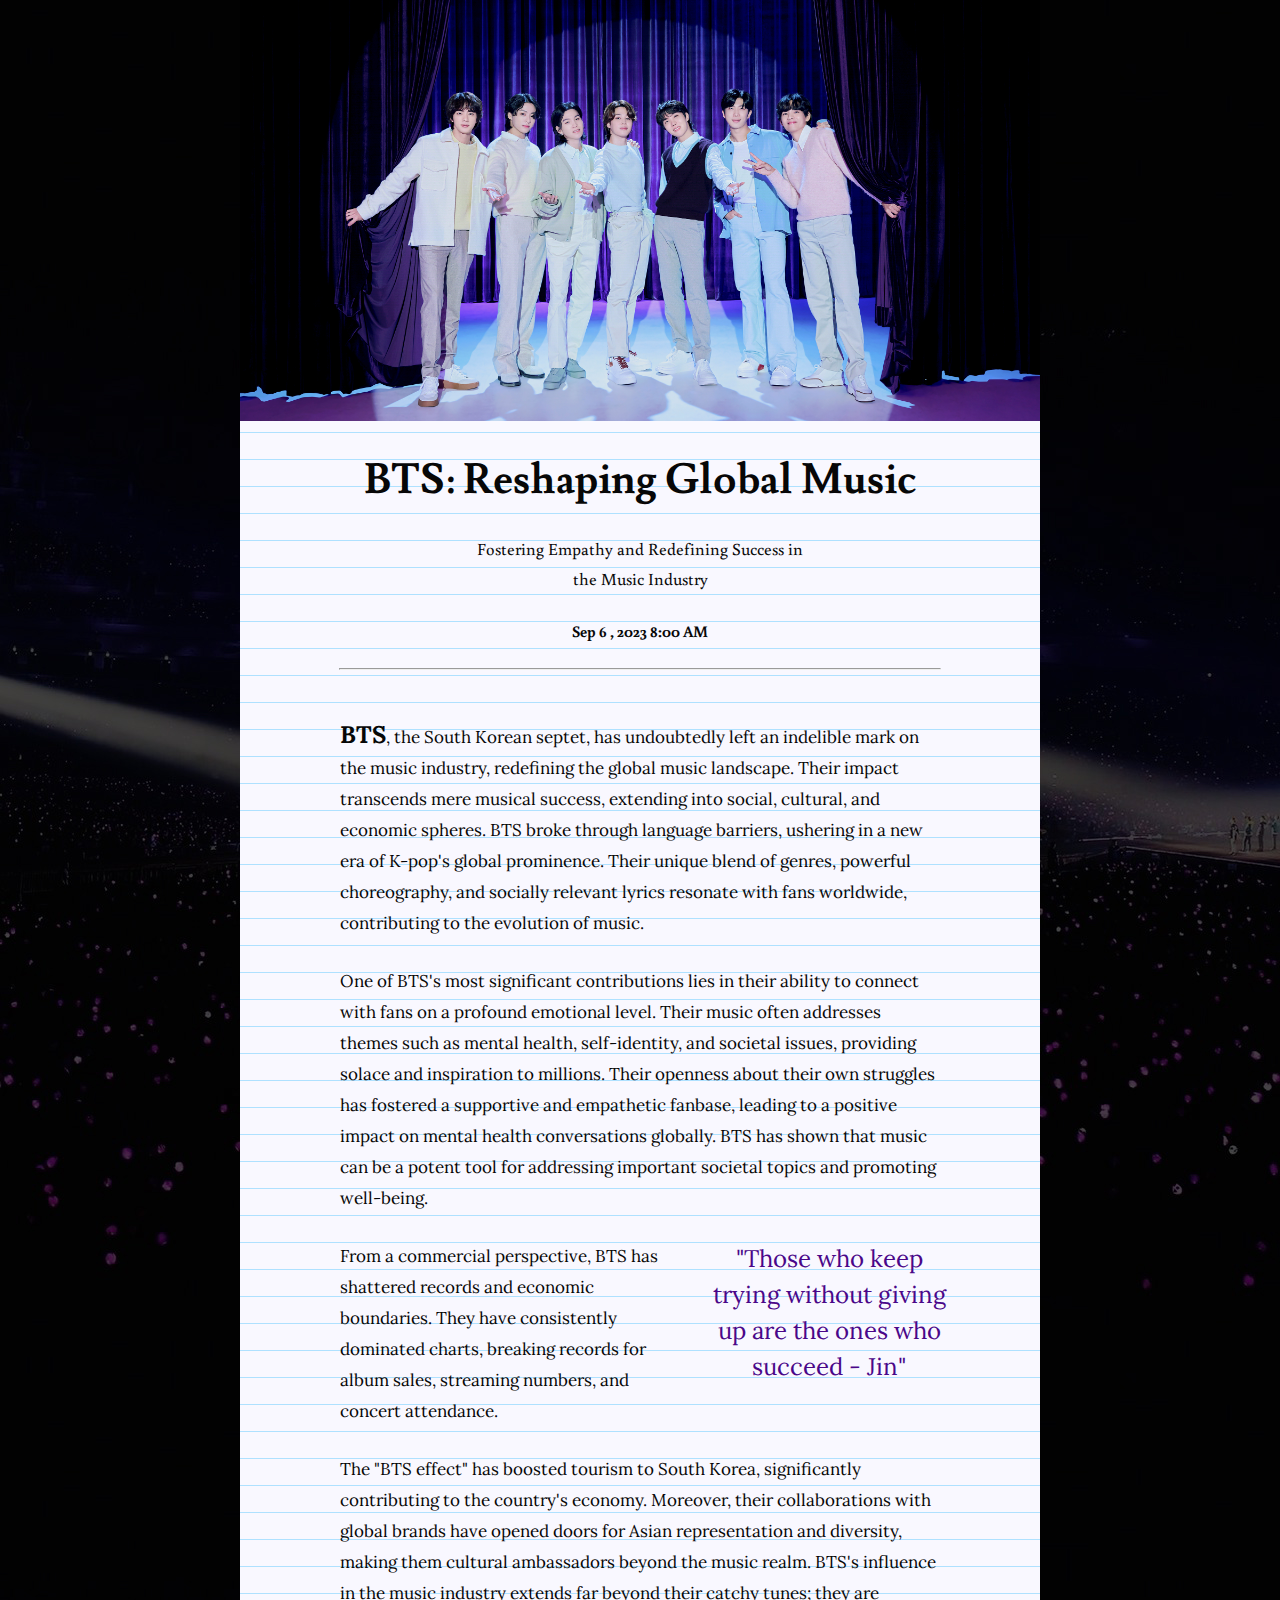
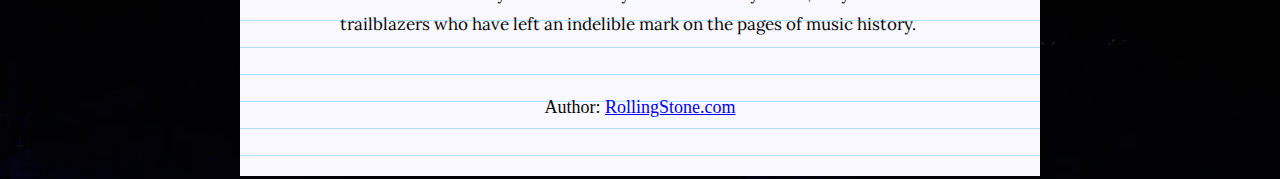
<file: BTSArt_V2.html>
<html>
    <head>
        <meta charset="utf-8">
        <title>

            Ejercicio articulo BTS

        </title>
        <link rel="preconnect" href="https://fonts.googleapis.com">
        <link rel="preconnect" href="https://fonts.gstatic.com" crossorigin>
        <link href="https://fonts.googleapis.com/css2?family=Lusitana:wght@700&display=swap" rel="stylesheet">

        <link rel="preconnect" href="https://fonts.googleapis.com">
        <link rel="preconnect" href="https://fonts.gstatic.com" crossorigin>
        <link href="https://fonts.googleapis.com/css2?family=Buenard&display=swap" rel="stylesheet">

        <link rel="preconnect" href="https://fonts.googleapis.com">
        <link rel="preconnect" href="https://fonts.gstatic.com" crossorigin>
        <link href="https://fonts.googleapis.com/css2?family=Lora&display=swap" rel="stylesheet">

        <style>
        
         * {	
	            line-height: 1.5;  
	            margin-bottom: 1.5;
                margin-top: 0;
            }
            body{
                text-align: center;
                font-family: 'Noto Serif', 'Georgia', serif;
                font-size: 18px;
                color:#070707;
                background-image: url('concert.jpg'); 
                background-repeat: repeat;
               
                margin: 0px 0px;
            }
            .container{
                margin: 0px auto;
                width: 800;
                background-color: #f9f8ff;
            }
            h1{
                margin-top: 81px;
                line-height: 54px;
                margin: 30px;
                font-family: 'Lusitana', serif;
                font-size: 42px;
                font-weight: 800;
                margin-bottom: 27px;
            }

            .big-bold
            {
            font-size: x-large;
            font-weight: bold;
            font-weight: 800;

            }
            
            h2{
                margin: 20px auto;
                font-family: 'Buenard', serif;
                font-size: 17px;
                font-weight: 400;
                max-width: 20em;
                line-height: 30px;
               

                margin-bottom: 27px;
            }
            h3{
                margin: 20px auto;
                margin-top: 27px;
                font-family: 'Buenard', serif;
                font-size: 16px;
                font-weight: 700;
                line-height: 20px;
                margin-bottom: 27px;
            }

            article p{
                font-family: 'Lora', serif;
                margin: 0px auto;
                max-width: 600px;
                text-align: left;
                line-height: 31px;
                margin-bottom: 27px ;
                -webkit-hyphens: auto;
                -ms-hyphens: auto;
                hyphens: auto;
                font-size: 17px;

                font-kerning: normal;
            }
         
            blockquote p { 


                text-indent: -0.5em;
            
            }
            .grid {
                    background-image: linear-gradient(to bottom, hsla(200, 100%, 50%, 0.3) 1px, transparent 1px);
                    background-repeat: repeat;
                    background-position: left top;
                    background-size: 100% 27px;
                }
            

                .big-quote {
                    color: rgb(74, 7, 137);
                    font-family: 'Lora', serif;
                    font-size: 24px;
                    float: right;
                    max-width: 10em;
                    margin-right: 91px;
                    line-height: 1.5;
                }
                
            #comillas{
                text-indent: -0.5em;
            }

        </style>
    </head>
    <body>
        <div class="container">
            <div class="grid"> 
        <img src="BTS.jpeg" width="100%">
        <br> 
        <h1> BTS: Reshaping Global Music</h1>
        
        <h2> Fostering Empathy and Redefining Success in the Music Industry</h2>
        <h3> Sep 6 , 2023 8:00 AM </h3>

        <hr style="width: 75%; margin: 20px auto;">
        <br> 

        <article>
            <p> <span class="big-bold">BTS</span>, the South Korean septet, has undoubtedly left an indelible mark on the music industry, redefining the global music landscape. Their impact transcends mere musical success, extending into social, cultural, and economic spheres. BTS broke through language barriers, ushering in a new era of K-pop's global prominence. Their unique blend of genres, powerful choreography, and socially relevant lyrics resonate with fans worldwide, contributing to the evolution of music. </p>

            <p> One of BTS's most significant contributions lies in their ability to connect with fans on a profound emotional level. Their music often addresses themes such as mental health, self-identity, and societal issues, providing solace and inspiration to millions. Their openness about their own struggles has fostered a supportive and empathetic fanbase, leading to a positive impact on mental health conversations globally. BTS has shown that music can be a potent tool for addressing important societal topics and promoting well-being. </p>
            <blockquote class="big-quote">"Those who keep trying without giving up are the ones who  succeed - Jin"</blockquote>

            <p> From a commercial perspective, BTS has shattered records and economic boundaries. They have consistently dominated charts, breaking records for album sales, streaming numbers, and concert attendance. </p>
            <p> The "BTS effect" has boosted tourism to South Korea, significantly contributing to the country's economy. Moreover, their collaborations with global brands have opened doors for Asian representation and diversity, making them cultural ambassadors beyond the music realm. BTS's influence in the music industry extends far beyond their catchy tunes; they are trailblazers who have left an indelible mark on the pages of music history. </p>
        </article>

        <br> 

        <footer>
            <p>Author: <a href="https://www.rollingstone.com/music/music-features/new-bts-song-2021-worlds-biggest-band-1166441/"> RollingStone.com</a></p>
        </footer>

        <br>
        <br>

    </body>
</html>
</file>
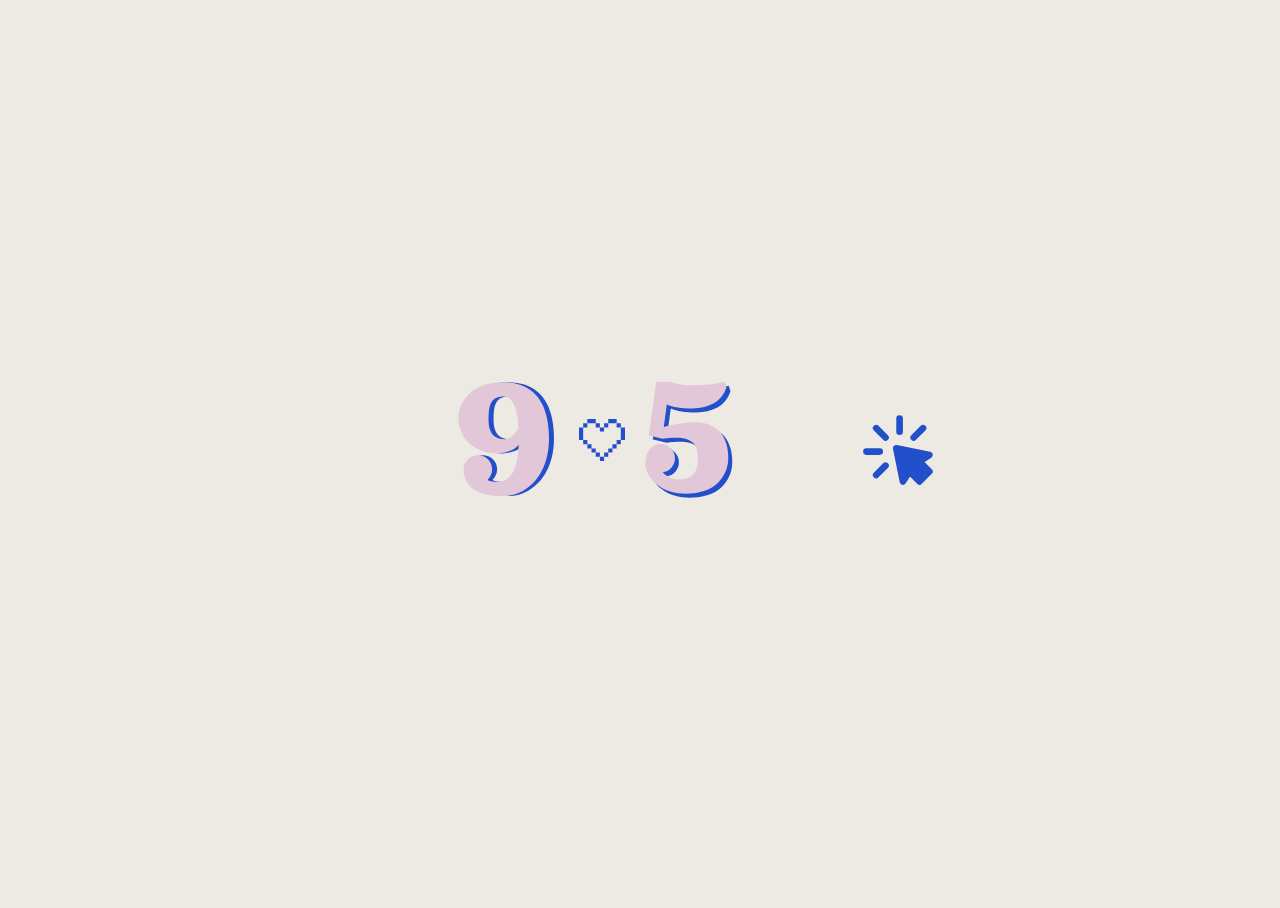
<file: icon_svg.html>
<!DOCTYPE html>
<html lang="en"> 
<head> 
    <meta charset= "UTF-8"> 
    <meta name="viewport" content="width=device-width, initial-scale=1.0"> 
    <title> Animacion CSS </title>
    <link rel="stylesheet" href="styless.css">
</head>
<body>
    <div class="container"> 
		  
		<svg id="spark" width="76" height="76" viewBox="0 0 76 76" fill="none" xmlns="http://www.w3.org/2000/svg">
			<path d="M1 38C26.7684 38 38 27.159 38 1C38 27.159 49.1534 38 75 38C49.1534 38 38 49.1534 38 75C38 49.1534 26.7684 38 1 38Z" stroke="#EDEAE3" stroke-linejoin="round"/>
			</svg>
			
        <svg id= "nine" width="126" height="221" viewBox="0 0 126 221" fill="none" xmlns="http://www.w3.org/2000/svg">
			<path d="M15.6641 129.384C15.6641 125.444 17.0415 122.097 19.7964 119.342C22.5809 116.557 25.943 115.165 29.8828 115.165C33.8226 115.165 37.1699 116.557 39.9248 119.342C42.7093 122.097 44.1016 125.444 44.1016 129.384C44.1016 131.398 43.7017 133.309 42.9019 135.116C42.1317 136.893 41.0356 138.448 39.6138 139.781C40.8875 141.144 44.1608 141.825 49.4336 141.825C51.833 141.825 54.0251 141.44 56.0098 140.67C58.0241 139.9 59.8903 138.626 61.6084 136.849C63.3561 135.042 64.8521 132.746 66.0962 129.961C67.3403 127.147 68.3623 123.637 69.1621 119.431C69.9619 115.195 70.4655 110.366 70.6729 104.945C68.3031 107.552 65.2964 109.611 61.6528 111.122C58.0093 112.632 53.9362 113.388 49.4336 113.388C43.8942 113.388 38.7103 112.499 33.8818 110.722C29.0534 108.944 24.9062 106.5 21.4404 103.39C18.0042 100.28 15.2938 96.5177 13.3091 92.104C11.3244 87.6903 10.332 82.9359 10.332 77.8408C10.332 75.5007 10.5986 73.1605 11.1318 70.8203C11.6947 68.4801 12.5537 66.14 13.709 63.7998C14.8939 61.4596 16.3306 59.238 18.019 57.1348C19.7075 55.0316 21.7811 53.0765 24.2397 51.2695C26.6984 49.4329 29.394 47.863 32.3267 46.5596C35.2889 45.2266 38.6807 44.1898 42.502 43.4492C46.3529 42.679 50.4408 42.2939 54.7656 42.2939C61.1937 42.2939 66.9552 43.153 72.0503 44.8711C77.175 46.5892 81.5295 49.0627 85.1138 52.2915C88.7277 55.4907 91.7196 59.4305 94.0894 64.1108C96.4591 68.7912 98.1921 74.0343 99.2881 79.8403C100.414 85.6167 100.977 92.0151 100.977 99.0356C100.977 105.76 100.192 112.114 98.6216 118.098C97.0812 124.052 94.8892 129.325 92.0454 133.916C89.2017 138.507 85.8691 142.477 82.0479 145.824C78.2562 149.142 74.0202 151.675 69.3398 153.422C64.6891 155.17 59.8311 156.044 54.7656 156.044C41.8206 156.044 32.0601 153.674 25.4839 148.935C18.9373 144.165 15.6641 137.648 15.6641 129.384ZM70.4951 88.0605C70.1693 82.2249 69.5768 77.2484 68.7178 73.1309C67.8883 69.0133 66.7775 65.7549 65.3853 63.3555C64.0226 60.9561 62.4674 59.2231 60.7197 58.1567C59.0016 57.0607 57.0169 56.5127 54.7656 56.5127C52.9883 56.5127 51.3887 56.7349 49.9668 57.1792C48.5449 57.5939 47.3304 58.1715 46.3232 58.9121C45.3457 59.623 44.5015 60.5562 43.7905 61.7114C43.0796 62.8667 42.5168 64.0516 42.1021 65.2661C41.6873 66.4806 41.3615 67.9321 41.1245 69.6206C40.8875 71.3091 40.7246 72.9087 40.6357 74.4194C40.5765 75.9006 40.5469 77.6335 40.5469 79.6182C40.5469 83.2913 40.9468 86.4461 41.7466 89.0825C42.576 91.6893 43.7461 93.7184 45.2568 95.1699C46.7676 96.5918 48.4412 97.6138 50.2778 98.2358C52.1144 98.8579 54.2028 99.1689 56.543 99.1689C59.1794 99.1689 61.7565 98.147 64.2744 96.103C66.7923 94.0591 68.8659 91.3783 70.4951 88.0605Z" fill="#234FCB"/>
			<path d="M10.6641 129.384C10.6641 125.444 12.0415 122.097 14.7964 119.342C17.5809 116.557 20.943 115.165 24.8828 115.165C28.8226 115.165 32.1699 116.557 34.9248 119.342C37.7093 122.097 39.1016 125.444 39.1016 129.384C39.1016 131.398 38.7017 133.309 37.9019 135.116C37.1317 136.893 36.0356 138.448 34.6138 139.781C35.8875 141.144 39.1608 141.825 44.4336 141.825C46.833 141.825 49.0251 141.44 51.0098 140.67C53.0241 139.9 54.8903 138.626 56.6084 136.849C58.3561 135.042 59.8521 132.746 61.0962 129.961C62.3403 127.147 63.3623 123.637 64.1621 119.431C64.9619 115.195 65.4655 110.366 65.6729 104.945C63.3031 107.552 60.2964 109.611 56.6528 111.122C53.0093 112.632 48.9362 113.388 44.4336 113.388C38.8942 113.388 33.7103 112.499 28.8818 110.722C24.0534 108.944 19.9062 106.5 16.4404 103.39C13.0042 100.28 10.2938 96.5177 8.30908 92.104C6.32438 87.6903 5.33203 82.9359 5.33203 77.8408C5.33203 75.5007 5.59863 73.1605 6.13184 70.8203C6.69466 68.4801 7.55371 66.14 8.70898 63.7998C9.89388 61.4596 11.3306 59.238 13.019 57.1348C14.7075 55.0316 16.7811 53.0765 19.2397 51.2695C21.6984 49.4329 24.394 47.863 27.3267 46.5596C30.2889 45.2266 33.6807 44.1898 37.502 43.4492C41.3529 42.679 45.4408 42.2939 49.7656 42.2939C56.1937 42.2939 61.9552 43.153 67.0503 44.8711C72.175 46.5892 76.5295 49.0627 80.1138 52.2915C83.7277 55.4907 86.7196 59.4305 89.0894 64.1108C91.4591 68.7912 93.1921 74.0343 94.2881 79.8403C95.4137 85.6167 95.9766 92.0151 95.9766 99.0356C95.9766 105.76 95.1916 112.114 93.6216 118.098C92.0812 124.052 89.8892 129.325 87.0454 133.916C84.2017 138.507 80.8691 142.477 77.0479 145.824C73.2562 149.142 69.0202 151.675 64.3398 153.422C59.6891 155.17 54.8311 156.044 49.7656 156.044C36.8206 156.044 27.0601 153.674 20.4839 148.935C13.9373 144.165 10.6641 137.648 10.6641 129.384ZM65.4951 88.0605C65.1693 82.2249 64.5768 77.2484 63.7178 73.1309C62.8883 69.0133 61.7775 65.7549 60.3853 63.3555C59.0226 60.9561 57.4674 59.2231 55.7197 58.1567C54.0016 57.0607 52.0169 56.5127 49.7656 56.5127C47.9883 56.5127 46.3887 56.7349 44.9668 57.1792C43.5449 57.5939 42.3304 58.1715 41.3232 58.9121C40.3457 59.623 39.5015 60.5562 38.7905 61.7114C38.0796 62.8667 37.5168 64.0516 37.1021 65.2661C36.6873 66.4806 36.3615 67.9321 36.1245 69.6206C35.8875 71.3091 35.7246 72.9087 35.6357 74.4194C35.5765 75.9006 35.5469 77.6335 35.5469 79.6182C35.5469 83.2913 35.9468 86.4461 36.7466 89.0825C37.576 91.6893 38.7461 93.7184 40.2568 95.1699C41.7676 96.5918 43.4412 97.6138 45.2778 98.2358C47.1144 98.8579 49.2028 99.1689 51.543 99.1689C54.1794 99.1689 56.7565 98.147 59.2744 96.103C61.7923 94.0591 63.8659 91.3783 65.4951 88.0605Z" fill="#E1C7D7"/>
			</svg>
		
		<svg id="pixheart" viewBox="0 0 46 42" xmlns="http://www.w3.org/2000/svg">
			<path d="M16.7273 0H8.36364V4.2H4.18182V8.4H0V21H4.18182V25.2H8.36364V29.4H12.5455V33.6H16.7273V37.8H20.9091V42H25.0909V37.8H29.2727V33.6H33.4545V29.4H37.6364V25.2H41.8182V21H46V8.4H41.8182V4.2H37.6364V0H29.2727V4.2H25.0909V8.4H20.9091V4.2H16.7273V0ZM16.7273 4.2V8.4H20.9091V12.6H25.0909V8.4H29.2727V4.2H37.6364V8.4H41.8182V21H37.6364V25.2H33.4545V29.4H29.2727V33.6H25.0909V37.8H20.9091V33.6H16.7273V29.4H12.5455V25.2H8.36364V21H4.18182V8.4H8.36364V4.2H16.7273Z" fill="#234FCB"/>
		</svg>
				
		<svg id="five" width="125" height="225" viewBox="0 0 125 225" fill="none" xmlns="http://www.w3.org/2000/svg">
		    <path d="M33.8149 70.4658L30.749 93.0381C35.696 91.4977 41.0724 90.3276 46.8784 89.5278C52.714 88.6984 57.7202 88.2837 61.897 88.2837C67.5549 88.2837 72.5314 89.1576 76.8267 90.9053C81.1219 92.6234 84.6025 95.082 87.2686 98.2812C89.9346 101.48 91.9341 105.257 93.2671 109.612C94.6001 113.937 95.2666 118.81 95.2666 124.23C95.2666 127.548 94.7926 130.836 93.8447 134.095C92.8968 137.324 91.3268 140.508 89.1348 143.648C86.9723 146.788 84.2915 149.543 81.0923 151.913C77.8931 154.253 73.8348 156.149 68.9175 157.6C64.0298 159.052 58.5941 159.777 52.6104 159.777C47.7819 159.777 43.2201 159.2 38.9248 158.044C34.6296 156.889 30.8823 155.304 27.6831 153.29C24.4839 151.276 21.7142 148.965 19.374 146.358C17.0339 143.722 15.2713 140.893 14.0864 137.872C12.9015 134.85 12.3091 131.784 12.3091 128.674C12.3091 124.853 13.1978 121.268 14.9751 117.921C16.16 115.521 17.8929 113.611 20.1738 112.189C22.4548 110.737 24.9727 110.012 27.7275 110.012C31.6673 110.012 35.0146 111.404 37.7695 114.188C40.554 116.943 41.9463 120.291 41.9463 124.23C41.9463 127.815 40.7614 130.955 38.3916 133.65C36.0514 136.316 33.1336 137.872 29.6382 138.316C31.5933 140.508 34.0223 142.271 36.9253 143.604C39.8579 144.907 42.7165 145.559 45.501 145.559C51.8698 145.559 56.7131 143.87 60.0308 140.493C63.3781 137.087 65.0518 132.258 65.0518 126.008C65.0518 117.98 63.3781 112.248 60.0308 108.812C56.6834 105.376 50.9367 103.658 42.7905 103.658C39.1174 103.658 34.6888 103.998 29.5049 104.68L15.2861 101.125L15.9082 100.77L23.1953 47.8047H36.6143C37.2067 47.9528 38.7323 48.3675 41.1909 49.0488C43.6792 49.7005 45.4121 50.13 46.3896 50.3374C47.3968 50.5151 49.1297 50.7373 51.5884 51.0039C54.0767 51.2409 56.7871 51.3594 59.7197 51.3594C72.2204 51.3594 82.8844 50.1745 91.7119 47.8047L93.4893 53.1367C92.2155 56.9876 90.3937 60.335 88.0239 63.1787C85.6541 66.0225 82.9289 68.2441 79.8481 69.8438C76.797 71.4434 73.6126 72.6134 70.2949 73.354C66.9772 74.0946 63.4521 74.4648 59.7197 74.4648C48.1966 74.4648 39.5617 73.1318 33.8149 70.4658Z" fill="#234FCB"/>
			<path d="M29.8149 66.4658L26.749 89.0381C31.696 87.4977 37.0724 86.3276 42.8784 85.5278C48.714 84.6984 53.7202 84.2837 57.897 84.2837C63.5549 84.2837 68.5314 85.1576 72.8267 86.9053C77.1219 88.6234 80.6025 91.082 83.2686 94.2812C85.9346 97.4805 87.9341 101.257 89.2671 105.612C90.6001 109.937 91.2666 114.81 91.2666 120.23C91.2666 123.548 90.7926 126.836 89.8447 130.095C88.8968 133.324 87.3268 136.508 85.1348 139.648C82.9723 142.788 80.2915 145.543 77.0923 147.913C73.8931 150.253 69.8348 152.149 64.9175 153.6C60.0298 155.052 54.5941 155.777 48.6104 155.777C43.7819 155.777 39.2201 155.2 34.9248 154.044C30.6296 152.889 26.8823 151.304 23.6831 149.29C20.4839 147.276 17.7142 144.965 15.374 142.358C13.0339 139.722 11.2713 136.893 10.0864 133.872C8.90153 130.85 8.30908 127.784 8.30908 124.674C8.30908 120.853 9.19775 117.268 10.9751 113.921C12.16 111.521 13.8929 109.611 16.1738 108.189C18.4548 106.737 20.9727 106.012 23.7275 106.012C27.6673 106.012 31.0146 107.404 33.7695 110.188C36.554 112.943 37.9463 116.291 37.9463 120.23C37.9463 123.815 36.7614 126.955 34.3916 129.65C32.0514 132.316 29.1336 133.872 25.6382 134.316C27.5933 136.508 30.0223 138.271 32.9253 139.604C35.8579 140.907 38.7165 141.559 41.501 141.559C47.8698 141.559 52.7131 139.87 56.0308 136.493C59.3781 133.087 61.0518 128.258 61.0518 122.008C61.0518 113.98 59.3781 108.248 56.0308 104.812C52.6834 101.376 46.9367 99.6577 38.7905 99.6577C35.1174 99.6577 30.6888 99.9984 25.5049 100.68L11.2861 97.125L11.9082 96.7695L19.1953 43.8047H32.6143C33.2067 43.9528 34.7323 44.3675 37.1909 45.0488C39.6792 45.7005 41.4121 46.13 42.3896 46.3374C43.3968 46.5151 45.1297 46.7373 47.5884 47.0039C50.0767 47.2409 52.7871 47.3594 55.7197 47.3594C68.2204 47.3594 78.8844 46.1745 87.7119 43.8047L89.4893 49.1367C88.2155 52.9876 86.3937 56.335 84.0239 59.1787C81.6541 62.0225 78.9289 64.2441 75.8481 65.8438C72.797 67.4434 69.6126 68.6134 66.2949 69.354C62.9772 70.0946 59.4521 70.4648 55.7197 70.4648C44.1966 70.4648 35.5617 69.1318 29.8149 66.4658Z" fill="#E1C7D7"/>
		</svg>

		<svg id="sparktwo" width="76" height="76" viewBox="0 0 76 76" fill="none" xmlns="http://www.w3.org/2000/svg">
			<path d="M1 38C26.7684 38 38 27.159 38 1C38 27.159 49.1534 38 75 38C49.1534 38 38 49.1534 38 75C38 49.1534 26.7684 38 1 38Z" stroke="#EDEAE3" stroke-linejoin="round"/>
			</svg>		
	    
		<svg id="mouse" width="88" height="88" viewBox="0 0 88 88" xmlns="http://www.w3.org/2000/svg">
			<path d="M46 4.33334V21" stroke="#234FCB" stroke-width="8.33333" stroke-linecap="round" stroke-linejoin="round"/>
			<path d="M41.8333 41.8333L83.5 50.1667L71 58.5L83.5 71L71 83.5L58.5 71L50.1666 83.5L41.8333 41.8333Z" stroke="#234FCB" stroke-width="8.33333" stroke-linecap="round" stroke-linejoin="round"/>
			<path d="M75.4625 16.5375L63.6771 28.3229M16.5375 75.4625L28.3229 63.6771M4.33331 46H21M16.5375 16.5375L28.3229 28.3229" stroke="#234FCB" stroke-width="8.33333" stroke-linecap="round" stroke-linejoin="round"/>
			</svg>

    </div>
</body>
</html>
</file>
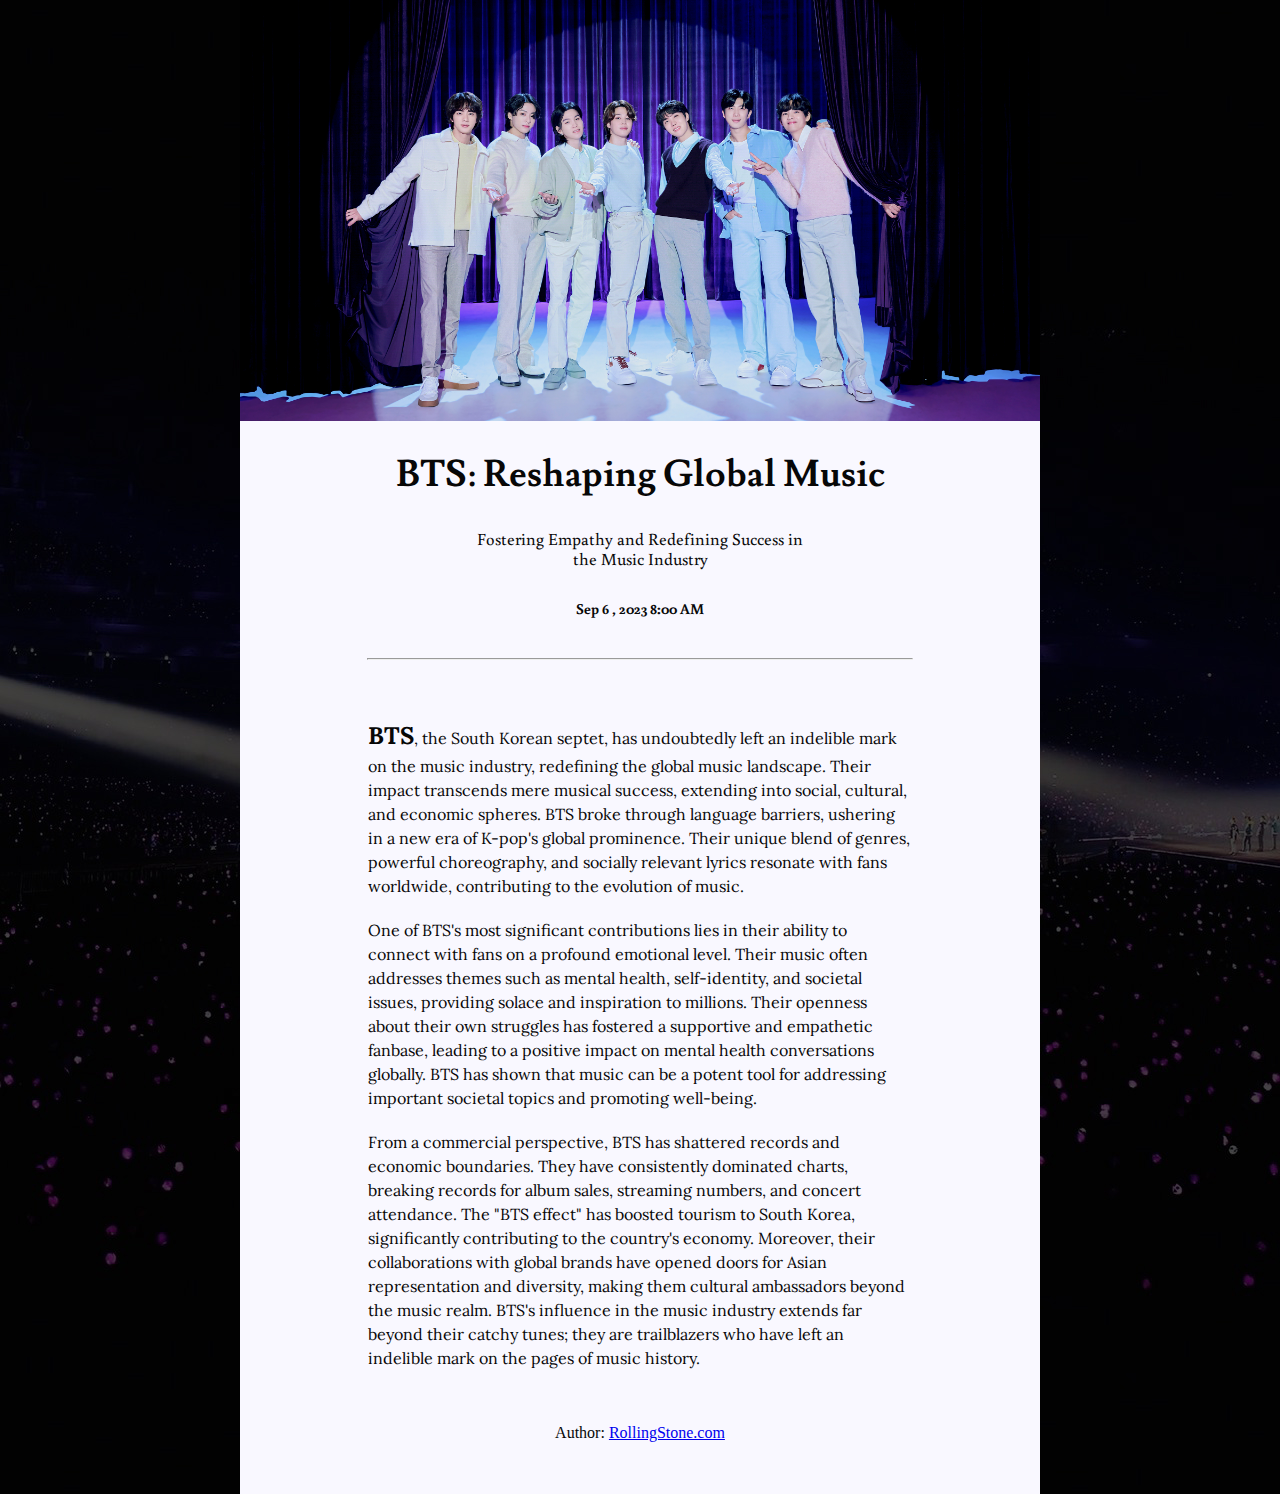
<file: NoticiaBTS.html>
<html>
    <head>
        <meta charset="utf-8">
        <title>

            Ejercicio articulo BTS

        </title>
        <link rel="preconnect" href="https://fonts.googleapis.com">
        <link rel="preconnect" href="https://fonts.gstatic.com" crossorigin>
        <link href="https://fonts.googleapis.com/css2?family=Lusitana:wght@700&display=swap" rel="stylesheet">

        <link rel="preconnect" href="https://fonts.googleapis.com">
        <link rel="preconnect" href="https://fonts.gstatic.com" crossorigin>
        <link href="https://fonts.googleapis.com/css2?family=Buenard&display=swap" rel="stylesheet">

        <link rel="preconnect" href="https://fonts.googleapis.com">
        <link rel="preconnect" href="https://fonts.gstatic.com" crossorigin>
        <link href="https://fonts.googleapis.com/css2?family=Lora&display=swap" rel="stylesheet">

        <style>
            body{
                text-align: center;
                font-family: 'Noto Serif', 'Georgia', serif;
                font-size: 16px;
                color:#070707;
                background-image: url('concert.jpg'); 
                background-repeat: repeat;
               
                margin: 0px 0px;
            }
            .container{
                margin: 0px auto;
                width: 800;
                background-color: #f9f8ff;
            }
            h1{
                margin-top: 30px;
                margin: 30px;
                font-family: 'Lusitana', serif;
                font-size: 37px;
                font-weight: 800;
            }

            .big-bold
            {
            font-size: x-large;
            font-weight: bold;
            font-weight: 800;
            }
            
            h2{
                margin: 20px auto;
                font-family: 'Buenard', serif;
                font-size: 17px;
                font-weight: 400;
                max-width: 20em;
                line-height: 1.2;
                padding-bottom: 10px;
            }
            h3{
                margin: 20px auto;
                font-family: 'Buenard', serif;
                font-size: 15px;
                font-weight: 700;
                max-width: 20em;
                line-height: 1.2;
                padding-bottom: 20px;
            }

            article p{
                font-family: 'Lora', serif;
                margin: 20px auto;
                max-width: 34em;
                text-align: left;
                line-height: 1.5;
            }
            
        </style>
    </head>
    <body>
        <div class="container">
        <img src="BTS.jpeg" width="100%">
        <br> 
        <h1> BTS: Reshaping Global Music</h1>
        
        <h2> Fostering Empathy and Redefining Success in the Music Industry</h2>
        <h3> Sep 6 , 2023 8:00 AM </h3>

        <hr style="width: 68%; margin: 20px auto;">
        <br> 

        <article>
            <p> <span class="big-bold">BTS</span>, the South Korean septet, has undoubtedly left an indelible mark on the music industry, redefining the global music landscape. Their impact transcends mere musical success, extending into social, cultural, and economic spheres. BTS broke through language barriers, ushering in a new era of K-pop's global prominence. Their unique blend of genres, powerful choreography, and socially relevant lyrics resonate with fans worldwide, contributing to the evolution of music. </p>

            <p> One of BTS's most significant contributions lies in their ability to connect with fans on a profound emotional level. Their music often addresses themes such as mental health, self-identity, and societal issues, providing solace and inspiration to millions. Their openness about their own struggles has fostered a supportive and empathetic fanbase, leading to a positive impact on mental health conversations globally. BTS has shown that music can be a potent tool for addressing important societal topics and promoting well-being. </p>

            <p> From a commercial perspective, BTS has shattered records and economic boundaries. They have consistently dominated charts, breaking records for album sales, streaming numbers, and concert attendance. The "BTS effect" has boosted tourism to South Korea, significantly contributing to the country's economy. Moreover, their collaborations with global brands have opened doors for Asian representation and diversity, making them cultural ambassadors beyond the music realm. BTS's influence in the music industry extends far beyond their catchy tunes; they are trailblazers who have left an indelible mark on the pages of music history. </p>
        </article>

        <br> 

        <footer>
            <p>Author: <a href="https://www.rollingstone.com/music/music-features/new-bts-song-2021-worlds-biggest-band-1166441/"> RollingStone.com</a></p>
        </footer>

        <br>
        <br>

    </body>
</html>
</file>
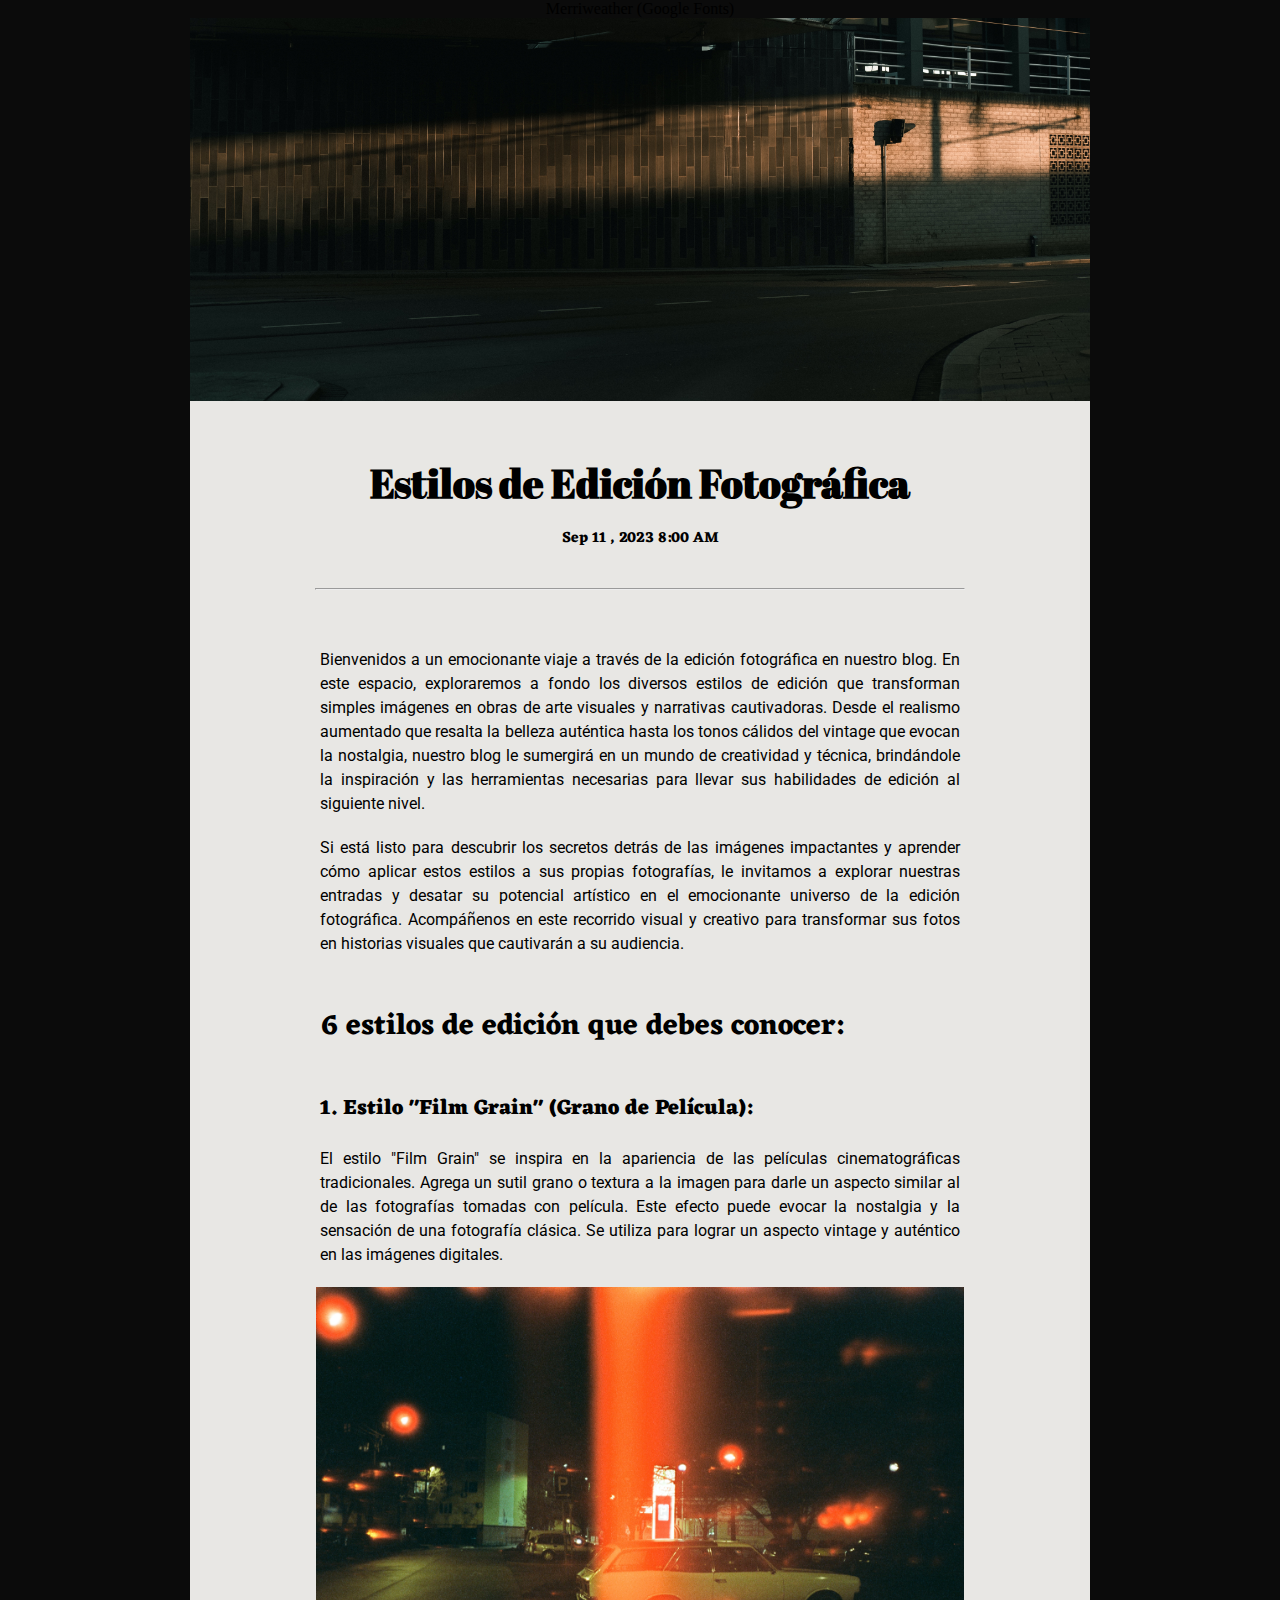
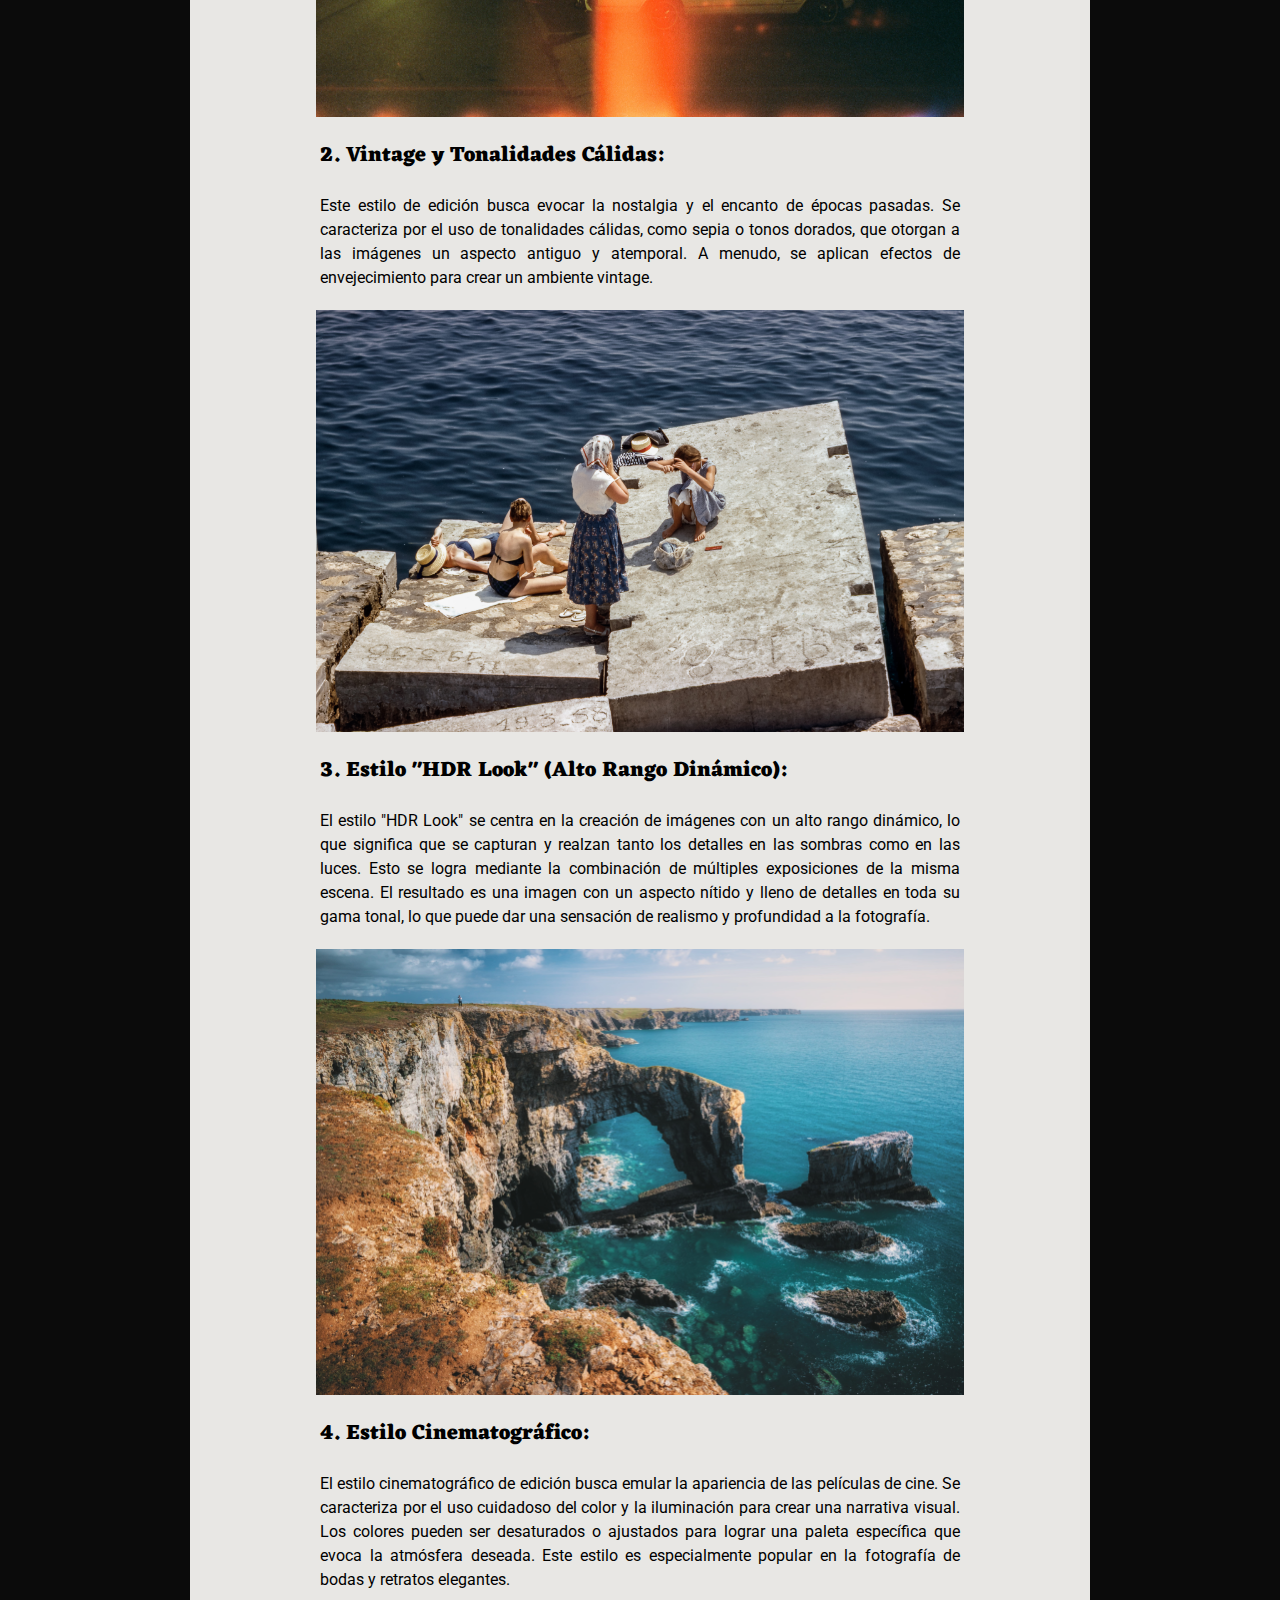
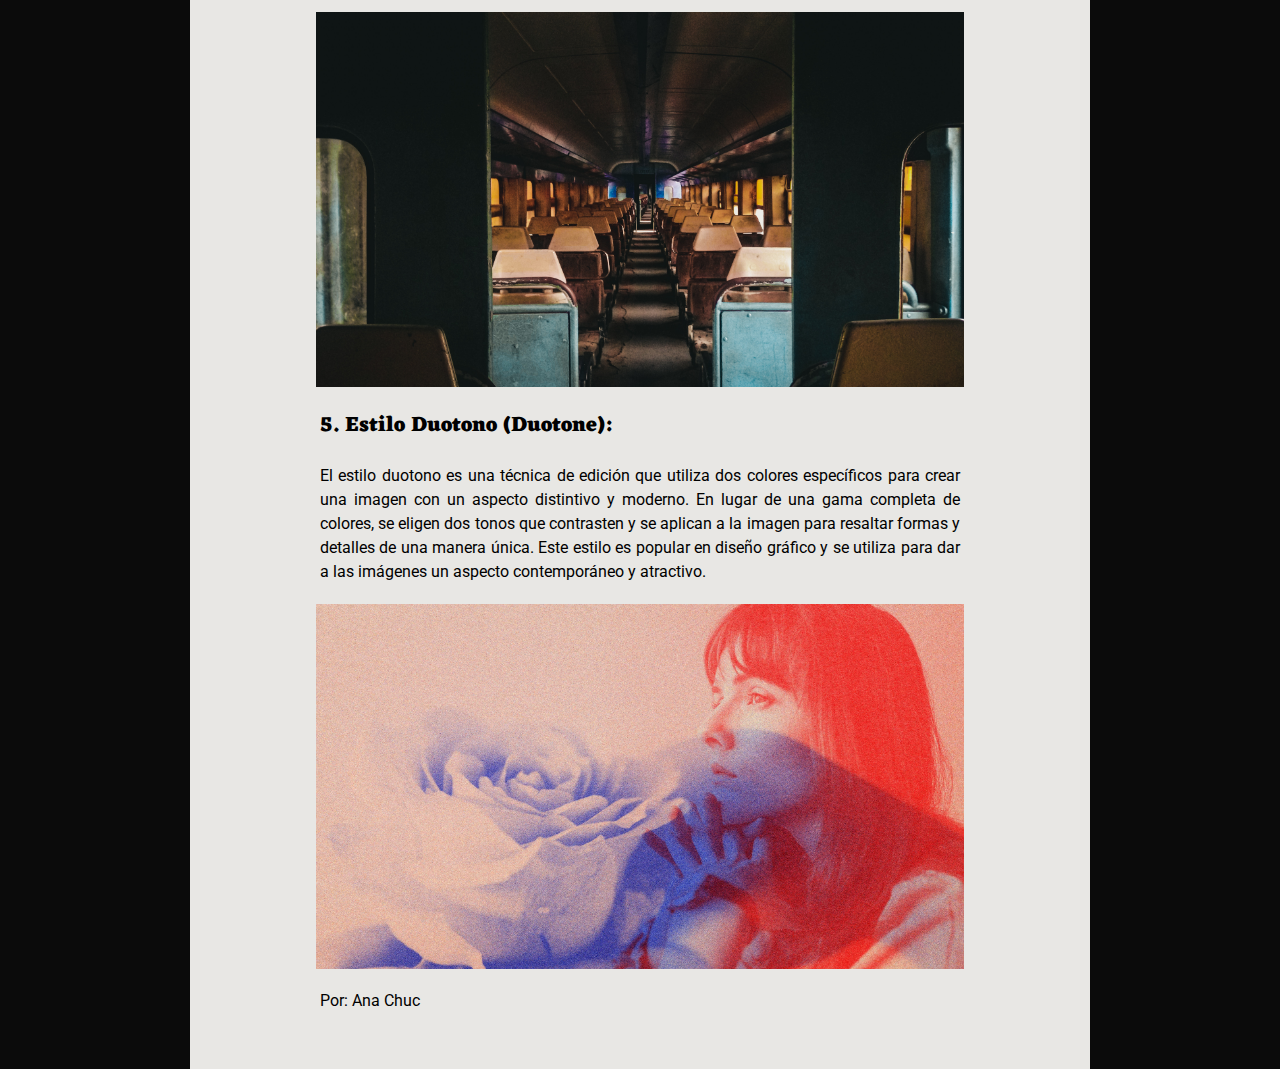
<file: Proyecto_1P.html>
<html>
    <head>
        <meta charset="utf-8">
        <title>

            Ejercicio Examen P1

        </title>
        <!--Lora (Google Fonts)
        Playfair Display (Google Fonts)-->
        Merriweather (Google Fonts) 
        <link rel="preconnect" href="https://fonts.googleapis.com">
        <link rel="preconnect" href="https://fonts.gstatic.com" crossorigin>
        <link href="https://fonts.googleapis.com/css2?family=Abril+Fatface&display=swap" rel="stylesheet">

        <link rel="preconnect" href="https://fonts.googleapis.com">
        <link rel="preconnect" href="https://fonts.gstatic.com" crossorigin>
        <link href="https://fonts.googleapis.com/css2?family=Eczar:wght@500&display=swap" rel="stylesheet">

        <link rel="preconnect" href="https://fonts.googleapis.com">
        <link rel="preconnect" href="https://fonts.gstatic.com" crossorigin>
        <link href="https://fonts.googleapis.com/css2?family=Roboto:wght@300&display=swap" rel="stylesheet">

        <style>
            body{
                text-align: center;
                font-family: 'Abril Fatface', 'Eczar','Roboto 'sans-serif, serif;
                font-size: 16px;
                background-color:#0b0b0b; 
               
                margin: 0px 0px;
            }
            .container{
                margin: 0px auto;
                width: 900;
                background-color: #E8E7E4;
            }
            h1{
                
                margin: 20px;
                font-family:'Abril Fatface', cursive;
                font-size: 40px;
                font-weight: 900;
                padding-top: 35px;
            }

            .big-bold
            {
            font-size: x-large;
            font-weight: bold;
            font-weight: 800;
           
            }
            
            h2{
                padding-top: 25px;
                font-family: 'Eczar', serif;
                font-size: 29px;
                margin: 0px auto;
                max-width: 22em;
                text-align: left; 
                
            
            }
            h3{
                margin: 20px auto;
                font-family:'Eczar', serif;
                font-size: 15px;
                font-weight: 700;
                max-width: 20em;
                line-height: 1.2;
                padding-bottom: 20px;
            }
            h4{
                text-align: left; 
                padding-left: 130px;
                font-family:'Eczar', serif;
                font-size: 21px;
                margin: 20px auto;
         
                
            }
            
            p{
                font-family: 'Roboto', sans-serif;
                margin: 20px auto;
                max-width: 40em;
                text-align: justify;
                line-height: 1.5;
            }
            
        </style>
    </head>
    <body>
        
        <div class="container">
        <img src="intro.jpg" width="100%">
        <br> 
        <h1> Estilos de Edición Fotográfica </h1>
        <h3> Sep 11 , 2023 8:00 AM </h3>
        <hr style="width: 72%; margin: 20px auto;">
        <br> 
        <p> Bienvenidos a un emocionante viaje a través de la edición fotográfica en nuestro blog. En este espacio, exploraremos a fondo los diversos estilos de edición que transforman simples imágenes en obras de arte visuales y narrativas cautivadoras. Desde el realismo aumentado que resalta la belleza auténtica hasta los tonos cálidos del vintage que evocan la nostalgia, nuestro blog le sumergirá en un mundo de creatividad y técnica, brindándole la inspiración y las herramientas necesarias para llevar sus habilidades de edición al siguiente nivel.</p>
        <p> Si está listo para descubrir los secretos detrás de las imágenes impactantes y aprender cómo aplicar estos estilos a sus propias fotografías, le invitamos a explorar nuestras entradas y desatar su potencial artístico en el emocionante universo de la edición fotográfica. Acompáñenos en este recorrido visual y creativo para transformar sus fotos en historias visuales que cautivarán a su audiencia.</p>
            
        <h2> 6 estilos de edición que debes conocer: </h2>
        <br> 
        
         <h4><b>1. Estilo "Film Grain" (Grano de Película):</b> </h4>
         <p>El estilo "Film Grain" se inspira en la apariencia de las películas cinematográficas tradicionales. Agrega un sutil grano o textura a la imagen para darle un aspecto similar al de las fotografías tomadas con película. Este efecto puede evocar la nostalgia y la sensación de una fotografía clásica. Se utiliza para lograr un aspecto vintage y auténtico en las imágenes digitales.</p>
         <img src="1.jpg" width="72%">

         <h4><b>2. Vintage y Tonalidades Cálidas:</b> </h4>
         <p> Este estilo de edición busca evocar la nostalgia y el encanto de épocas pasadas. Se caracteriza por el uso de tonalidades cálidas, como sepia o tonos dorados, que otorgan a las imágenes un aspecto antiguo y atemporal. A menudo, se aplican efectos de envejecimiento para crear un ambiente vintage.</p>
         <img src="2.jpg" width="72%">

         <h4><b>3. Estilo "HDR Look" (Alto Rango Dinámico):</b> </h4>
         <p> El estilo "HDR Look" se centra en la creación de imágenes con un alto rango dinámico, lo que significa que se capturan y realzan tanto los detalles en las sombras como en las luces. Esto se logra mediante la combinación de múltiples exposiciones de la misma escena. El resultado es una imagen con un aspecto nítido y lleno de detalles en toda su gama tonal, lo que puede dar una sensación de realismo y profundidad a la fotografía.</p>

         <img src="3.jpg" width="72%">
         <h4><b>4. Estilo Cinematográfico:</b> </h4>
         <p> El estilo cinematográfico de edición busca emular la apariencia de las películas de cine. Se caracteriza por el uso cuidadoso del color y la iluminación para crear una narrativa visual. Los colores pueden ser desaturados o ajustados para lograr una paleta específica que evoca la atmósfera deseada. Este estilo es especialmente popular en la fotografía de bodas y retratos elegantes.</p>
         <img src="4.jpg" width="72%">
         <h4><b>5. Estilo Duotono (Duotone):</b> </h4>
         <p> El estilo duotono es una técnica de edición que utiliza dos colores específicos para crear una imagen con un aspecto distintivo y moderno. En lugar de una gama completa de colores, se eligen dos tonos que contrasten y se aplican a la imagen para resaltar formas y detalles de una manera única. Este estilo es popular en diseño gráfico y se utiliza para dar a las imágenes un aspecto contemporáneo y atractivo.</p>
         <img src="5.jpg" width="72%">

        <footer>
            <p> Por: Ana Chuc</p>
        </footer>

        <br>
        <br>

    </body>
</html>
</file>
<file: styless.css>
@keyframes rotacion {
    from {transform: rotate(0deg);}
    to {transform: rotate(360deg);}
}

@keyframes relleno {
    from {fill: #234FCB;}
    to {fill: #D25039;}
}

@keyframes twinkling {
    0% {
        opacity: 1;
    }
    100% {
        opacity: 0.5;
    }
}

@keyframes mouseMove {
    0% {
        transform: translateY(0px) translateX(-150);
    }
    50% {
        transform: translateY(200px) translateX(-320px);
    }
    100% {
        transform: translateY(-30px) translateX(-300px);
    }
}

body {
    text-align: center;
    margin-top: 0px;
    background-color: #EDEAE3; 
}

.container {
    height: 100vh;
    display: flex;
    justify-content: center;
    align-items: center;
}
#mouse {

    max-width: 70px;
    stroke: #234FCB;
    fill: #234FCB;
    animation: mouseMove 2.5s ease-out alternate-reverse; 
  
}
#spark{ 
    margin-top: 105px; 
    margin-right: 30px;
    animation: rotacion 3s linear 0.5s infinite forwards, relleno 1s linear 0.5s infinite alternate;
}

#nine {
    max-width: 150px;
}
#pixheart{
    width: 46px;
    margin-bottom: 20px ;
    transition: width 2s;
    transition-timing-function: ease-out;
    animation:twinkling 1s infinite alternate;
    animation-delay: 0s;
}

#pixheart:hover{
    width: 200px;
}
#sparktwo{
    margin-left: 25px;
    margin-bottom: 105px; 
    animation: rotacion 3s linear 0.5s infinite forwards, relleno 1s linear 0.5s infinite alternate;
}

#five {
    max-width: 150px;
    margin-left: 12px;
}
</file>
